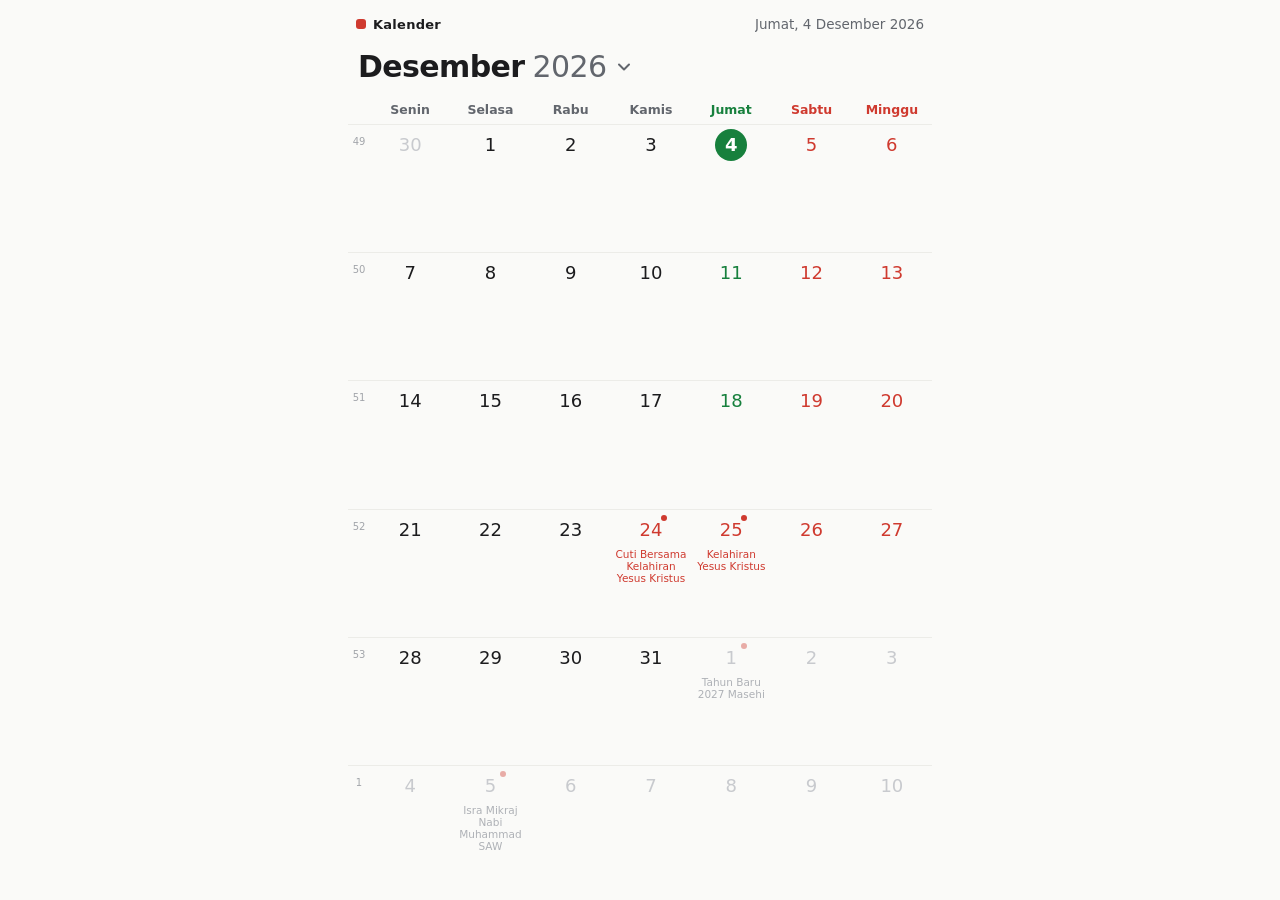
<file: index.html>
<!DOCTYPE html>
<html lang="id">
<head>
  <meta charset="UTF-8">
  <meta name="viewport" content="width=device-width, initial-scale=1, viewport-fit=cover">
  <title>Kalender</title>
  <meta name="description" content="Kalender bulanan minimalis dengan hari libur nasional dan cuti bersama Indonesia.">
  <meta name="theme-color" content="#FAFAF8">
  <meta name="color-scheme" content="light">
  <meta name="mobile-web-app-capable" content="yes">
  <meta name="apple-mobile-web-app-title" content="Kalender">
  <link rel="manifest" href="manifest.webmanifest">
  <link rel="icon" href="icons/favicon.svg" type="image/svg+xml">
  <link rel="icon" href="icons/favicon-32.png" sizes="32x32" type="image/png">
  <link rel="apple-touch-icon" href="icons/apple-touch-icon.png">
  <link rel="stylesheet" href="css/app.css">
  <link rel="modulepreload" href="js/main.js">
  <script type="module" src="js/main.js"></script>
</head>
<body>
  <div class="app">
    <header class="app-header">
      <span class="brand"><span class="brand-mark" aria-hidden="true"></span>Kalender</span>
      <p class="today-label" id="today-label" aria-live="polite"></p>
    </header>

    <nav class="month-bar" aria-label="Navigasi bulan">
      <button type="button" class="month-button" id="month-button" aria-haspopup="dialog">
        <span class="month-name" id="month-name"></span>
        <span class="month-year" id="month-year"></span>
        <svg class="month-chevron" viewBox="0 0 24 24" aria-hidden="true"><path d="M6 9l6 6 6-6"/></svg>
      </button>
    </nav>

    <div class="weekdays" aria-hidden="true">
      <span class="weekday weekday-week"></span>
      <span class="weekday">Senin</span>
      <span class="weekday">Selasa</span>
      <span class="weekday">Rabu</span>
      <span class="weekday">Kamis</span>
      <span class="weekday is-friday">Jumat</span>
      <span class="weekday is-weekend">Sabtu</span>
      <span class="weekday is-weekend">Minggu</span>
    </div>

    <main class="calendar-viewport" id="calendar-viewport"></main>
  </div>

  <dialog class="picker" id="month-picker" aria-label="Pilih bulan dan tahun"></dialog>

  <noscript><p class="noscript">Aktifkan JavaScript untuk menggunakan Kalender.</p></noscript>
</body>
</html>
</file>
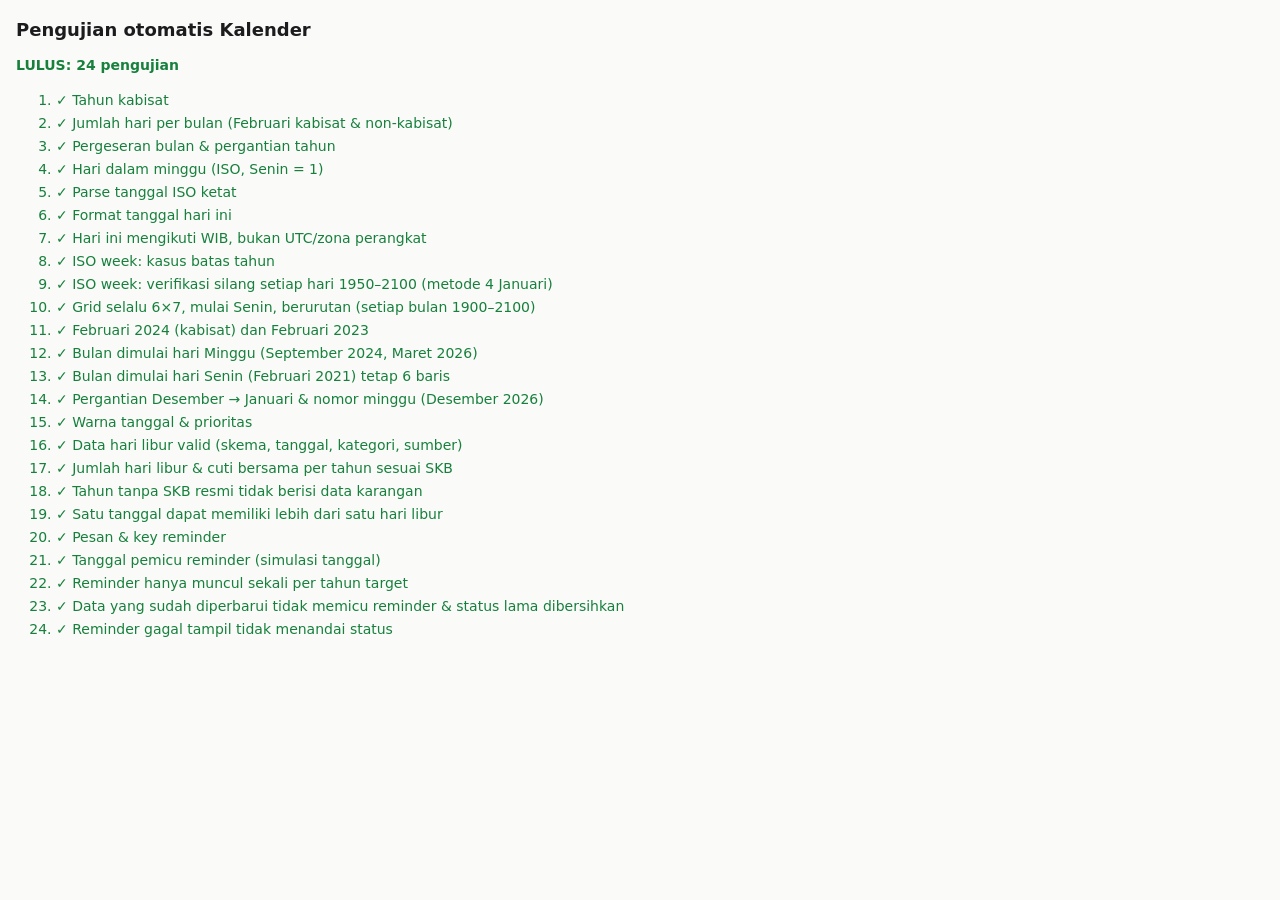
<file: tests/index.html>
<!DOCTYPE html>
<html lang="id">
<head>
  <meta charset="UTF-8">
  <meta name="viewport" content="width=device-width, initial-scale=1">
  <title>Kalender — Pengujian</title>
  <style>
    body { font: 14px/1.5 system-ui, sans-serif; margin: 16px; color: #1c1c1e; background: #fafaf8; }
    h1 { font-size: 18px; }
    #summary { font-weight: 700; margin-bottom: 12px; }
    .pass { color: #17803d; }
    .fail { color: #cf3a2f; white-space: pre-wrap; }
    li { margin: 2px 0; }
  </style>
</head>
<body>
  <h1>Pengujian otomatis Kalender</h1>
  <div id="summary">Menjalankan…</div>
  <ol id="results"></ol>
  <script type="module" src="tests.js"></script>
</body>
</html>
</file>
<file: css/app.css>
/* =========================================================================
   Kalender — gaya aplikasi (light mode saja, system font)
   ========================================================================= */

:root {
  --bg: #FAFAF8;
  --surface: #FFFFFF;
  --ink: #1C1C1E;
  --ink-soft: #62666D;
  --ink-faint: #C8CACE;      /* tanggal di luar bulan aktif */
  --ink-faint-text: #AEB1B6; /* label hari libur di luar bulan aktif */
  --line: #ECECE8;
  --red: #CF3A2F;
  --green: #17803D;
  --week-number: #A2A5AA;

  --wk-col: 22px;
  --label-base: clamp(8px, 2.45vw, 10.5px);
  --ease: cubic-bezier(0.22, 0.7, 0.3, 1);

  color-scheme: light;
  font-family: system-ui, -apple-system, "Segoe UI", Roboto, "Noto Sans", "Helvetica Neue", Arial, sans-serif;
  -webkit-text-size-adjust: 100%;
  text-size-adjust: 100%;
}

*, *::before, *::after { box-sizing: border-box; }

html, body {
  margin: 0;
  height: 100%;
  background: var(--bg);
  color: var(--ink);
  overflow: hidden;
  overscroll-behavior: none;
}

body {
  -webkit-tap-highlight-color: transparent;
  -webkit-font-smoothing: antialiased;
}

button {
  font: inherit;
  color: inherit;
  background: none;
  border: 0;
  padding: 0;
  cursor: pointer;
  touch-action: manipulation;
}

button:focus-visible {
  outline: 2px solid var(--ink);
  outline-offset: 2px;
}

svg { fill: none; stroke: currentColor; stroke-width: 2; stroke-linecap: round; stroke-linejoin: round; }

/* ---- Layout ----------------------------------------------------------- */

.app {
  height: 100vh;
  height: 100dvh;
  max-width: 600px;
  margin: 0 auto;
  display: flex;
  flex-direction: column;
  padding:
    calc(env(safe-area-inset-top) + 12px)
    max(8px, env(safe-area-inset-right))
    calc(env(safe-area-inset-bottom) + 6px)
    max(8px, env(safe-area-inset-left));
  overflow: hidden;
}

/* ---- Header & informasi hari ini -------------------------------------- */

.app-header {
  display: flex;
  align-items: center;
  justify-content: space-between;
  gap: 12px;
  padding: 0 8px;
  min-height: 24px;
}

.brand {
  display: inline-flex;
  align-items: center;
  gap: 7px;
  font-size: 13px;
  font-weight: 650;
  letter-spacing: 0.02em;
  color: var(--ink);
  flex: none;
}

.brand-mark {
  width: 10px;
  height: 10px;
  border-radius: 3px;
  background: var(--red);
}

.today-label {
  margin: 0;
  font-size: 13.5px;
  color: var(--ink-soft);
  white-space: nowrap;
  overflow: hidden;
  text-overflow: ellipsis;
  min-width: 0;
}

/* ---- Navigasi bulan ---------------------------------------------------- */

.month-bar {
  padding: 6px 2px 4px;
}

.month-button {
  display: inline-flex;
  align-items: center;
  gap: 8px;
  min-height: 48px;
  padding: 4px 8px;
  border-radius: 12px;
  font-size: clamp(24px, 7.2vw, 30px);
  line-height: 1.1;
  letter-spacing: -0.02em;
  transition: background-color 0.15s;
}

.month-button:active { background: rgba(0, 0, 0, 0.05); }

.month-name { font-weight: 700; }
.month-year { font-weight: 400; color: var(--ink-soft); }

.month-chevron {
  width: 20px;
  height: 20px;
  color: var(--ink-soft);
  stroke-width: 2.4;
  margin-top: 2px;
}

/* ---- Header nama hari ------------------------------------------------- */

.weekdays,
.week {
  display: grid;
  grid-template-columns: var(--wk-col) repeat(7, minmax(0, 1fr));
}

.weekdays {
  padding: 8px 0 7px;
  border-bottom: 1px solid var(--line);
}

.weekday {
  text-align: center;
  font-size: clamp(9.5px, 2.85vw, 12.5px);
  font-weight: 600;
  color: var(--ink-soft);
  white-space: nowrap;
  overflow: hidden;
}

.weekday.is-friday { color: var(--green); }
.weekday.is-weekend { color: var(--red); }

/* ---- Grid kalender ----------------------------------------------------- */

.calendar-viewport {
  position: relative;
  flex: 1;
  min-height: 0;
  overflow: hidden;
  touch-action: pan-y;          /* gesture horizontal ditangani JS, vertikal tetap milik browser */
  user-select: none;
  -webkit-user-select: none;
}

.month {
  position: absolute;
  inset: 0;
  display: grid;
  grid-template-rows: repeat(6, minmax(0, 1fr));
  background: var(--bg);
}

.calendar-viewport.is-dragging .month { will-change: transform; }

.week { border-bottom: 1px solid var(--line); min-height: 0; }
.week:last-child { border-bottom: 0; }

.week-number {
  padding-top: 11px;
  text-align: center;
  font-size: 10px;
  font-weight: 500;
  color: var(--week-number);
  font-variant-numeric: tabular-nums;
}

.day {
  position: relative;
  display: flex;
  flex-direction: column;
  align-items: center;
  min-width: 0;
  min-height: 0;
  padding: 4px 1px 3px;
  overflow: hidden;
}

.day-number {
  position: relative;
  flex: none;
  display: grid;
  place-items: center;
  width: 32px;
  height: 32px;
  border-radius: 50%;
  font-size: clamp(15px, 4.5vw, 18px);
  font-weight: 500;
  font-variant-numeric: tabular-nums;
  line-height: 1;
}

/* Warna tanggal (prioritas: luar bulan > merah > hijau > normal) */
.tone-normal .day-number { color: var(--ink); }
.tone-green  .day-number { color: var(--green); }
.tone-red    .day-number { color: var(--red); }
.tone-muted  .day-number { color: var(--ink-faint); }

/* Highlight hari ini — prioritas tertinggi, warna lingkaran mengikuti jenis hari */
.is-today .day-number { color: #fff; font-weight: 700; background: var(--ink); }
.is-today.base-green .day-number { background: var(--green); }
.is-today.base-red   .day-number { background: var(--red); }
.is-today.is-outside .day-number { opacity: 0.45; }

/* Indikator kecil hari libur / cuti bersama */
.holiday-dot {
  position: absolute;
  top: 1px;
  right: 0;
  width: 6px;
  height: 6px;
  border-radius: 50%;
  background: var(--red);
  box-shadow: 0 0 0 1.5px var(--bg);
}
.is-outside .holiday-dot { opacity: 0.4; }

/* Nama hari libur di bawah angka tanggal */
.holiday-labels {
  flex: 1;
  min-height: 0;
  width: 100%;
  margin-top: 2px;
  display: flex;
  flex-direction: column;
  gap: 3px;
  overflow: hidden;
  font-size: calc(var(--label-base) * var(--label-scale, 1));
  line-height: 1.16;
  font-weight: 500;
  text-align: center;
  color: var(--red);
  overflow-wrap: normal;   /* kata utuh; JS mengecilkan teks bila tidak muat */
}

/* Fallback terakhir bila pada ukuran minimum kata masih terlalu lebar */
.day.is-tight .holiday-labels { overflow-wrap: anywhere; }

.is-outside .holiday-labels { color: var(--ink-faint-text); }

.holiday-label { display: block; padding: 0 1px; }

/* ---- Pemilih bulan & tahun (bottom sheet) ------------------------------ */

.picker {
  width: 100%;
  max-width: 600px;
  max-height: 85dvh;
  margin: auto auto 0;
  padding: 0;
  border: 0;
  border-radius: 22px 22px 0 0;
  background: var(--surface);
  color: var(--ink);
  box-shadow: 0 -8px 32px rgba(0, 0, 0, 0.12);
  overflow: hidden;
}

.picker[open] { animation: sheet-in 0.26s var(--ease); }
.picker::backdrop { background: rgba(28, 28, 30, 0.32); }
.picker[open]::backdrop { animation: fade-in 0.2s ease-out; }

@keyframes sheet-in { from { transform: translateY(100%); } to { transform: translateY(0); } }
@keyframes fade-in { from { opacity: 0; } to { opacity: 1; } }

.sheet {
  padding: 8px 16px calc(env(safe-area-inset-bottom) + 18px);
}

.sheet-handle {
  width: 36px;
  height: 4px;
  margin: 0 auto 10px;
  border-radius: 2px;
  background: #DADBDD;
}

.sheet-header {
  display: flex;
  align-items: center;
  justify-content: space-between;
  margin-bottom: 12px;
}

.icon-button {
  display: grid;
  place-items: center;
  width: 48px;
  height: 48px;
  border-radius: 50%;
  color: var(--ink);
}
.icon-button svg { width: 22px; height: 22px; }
.icon-button:active { background: rgba(0, 0, 0, 0.06); }
.icon-button:disabled { opacity: 0.25; cursor: default; }
.icon-button[hidden] { display: grid; visibility: hidden; }

.year-toggle {
  display: inline-flex;
  align-items: center;
  gap: 6px;
  min-height: 48px;
  padding: 0 16px;
  border-radius: 24px;
  font-size: 20px;
  font-weight: 700;
  font-variant-numeric: tabular-nums;
}
.year-toggle svg { width: 18px; height: 18px; color: var(--ink-soft); transition: transform 0.2s; }
.year-toggle[aria-expanded="true"] svg { transform: rotate(180deg); }
.year-toggle:active { background: rgba(0, 0, 0, 0.06); }

.picker-months,
.picker-years {
  display: grid;
  gap: 8px;
}

.picker-months { grid-template-columns: repeat(3, 1fr); }

.picker-years {
  grid-template-columns: repeat(4, 1fr);
  max-height: min(48dvh, 340px);
  overflow-y: auto;
  overscroll-behavior: contain;
  padding: 2px;
}

.picker-months[hidden],
.picker-years[hidden] { display: none; }

.picker-option {
  position: relative;
  min-height: 52px;
  border-radius: 14px;
  background: #F3F3F1;
  font-size: 15px;
  font-weight: 500;
  font-variant-numeric: tabular-nums;
}
.picker-option:active { background: #E8E8E5; }

/* Penanda bulan/tahun berjalan */
.picker-option.is-current::after {
  content: "";
  position: absolute;
  left: 50%;
  bottom: 7px;
  width: 5px;
  height: 5px;
  margin-left: -2.5px;
  border-radius: 50%;
  background: var(--red);
}

.picker-option.is-selected { background: var(--ink); color: #fff; font-weight: 650; }
.picker-option.is-selected.is-current::after { background: #fff; }

/* ---- Dialog reminder (SweetAlert2) ------------------------------------ */

.swal2-container { padding: 16px; }

.kal-alert.swal2-popup {
  width: min(360px, 100%);
  padding: 24px 22px 22px;
  border-radius: 20px;
  font-family: inherit;
  color: var(--ink);
}

.kal-alert-icon.swal2-icon {
  margin: 4px auto 14px;
  transform: scale(0.72);
}
.kal-alert-icon.swal2-icon.swal2-info { border-color: #D7D9DC; color: var(--ink); }

.kal-alert-title.swal2-title {
  padding: 0;
  font-size: 19px;
  font-weight: 700;
  color: var(--ink);
}

.kal-alert-text.swal2-html-container {
  margin: 10px 0 0;
  padding: 0;
  font-size: 15px;
  line-height: 1.5;
  color: var(--ink-soft);
}

.swal2-actions { width: 100%; margin-top: 20px; }

.kal-alert-button {
  width: 100%;
  min-height: 48px;
  border-radius: 14px;
  background: var(--ink);
  color: #fff;
  font-size: 15.5px;
  font-weight: 650;
}
.kal-alert-button:focus-visible { outline: 2px solid var(--ink); outline-offset: 2px; }

/* ---- Lain-lain ---------------------------------------------------------- */

.noscript {
  position: fixed;
  inset: auto 16px 24px;
  text-align: center;
  color: var(--ink-soft);
}

@media (prefers-reduced-motion: reduce) {
  .picker[open], .picker[open]::backdrop { animation: none; }
}

/* Layar sangat pendek (mis. landscape) — tetap rapi walau bukan prioritas */
@media (max-height: 520px) {
  .app { padding-top: calc(env(safe-area-inset-top) + 6px); }
  .month-bar { padding: 0; }
  .month-button { min-height: 40px; font-size: 22px; }
  .weekdays { padding: 4px 0; }
  .day-number { width: 26px; height: 26px; font-size: 14px; }
}
</file>
